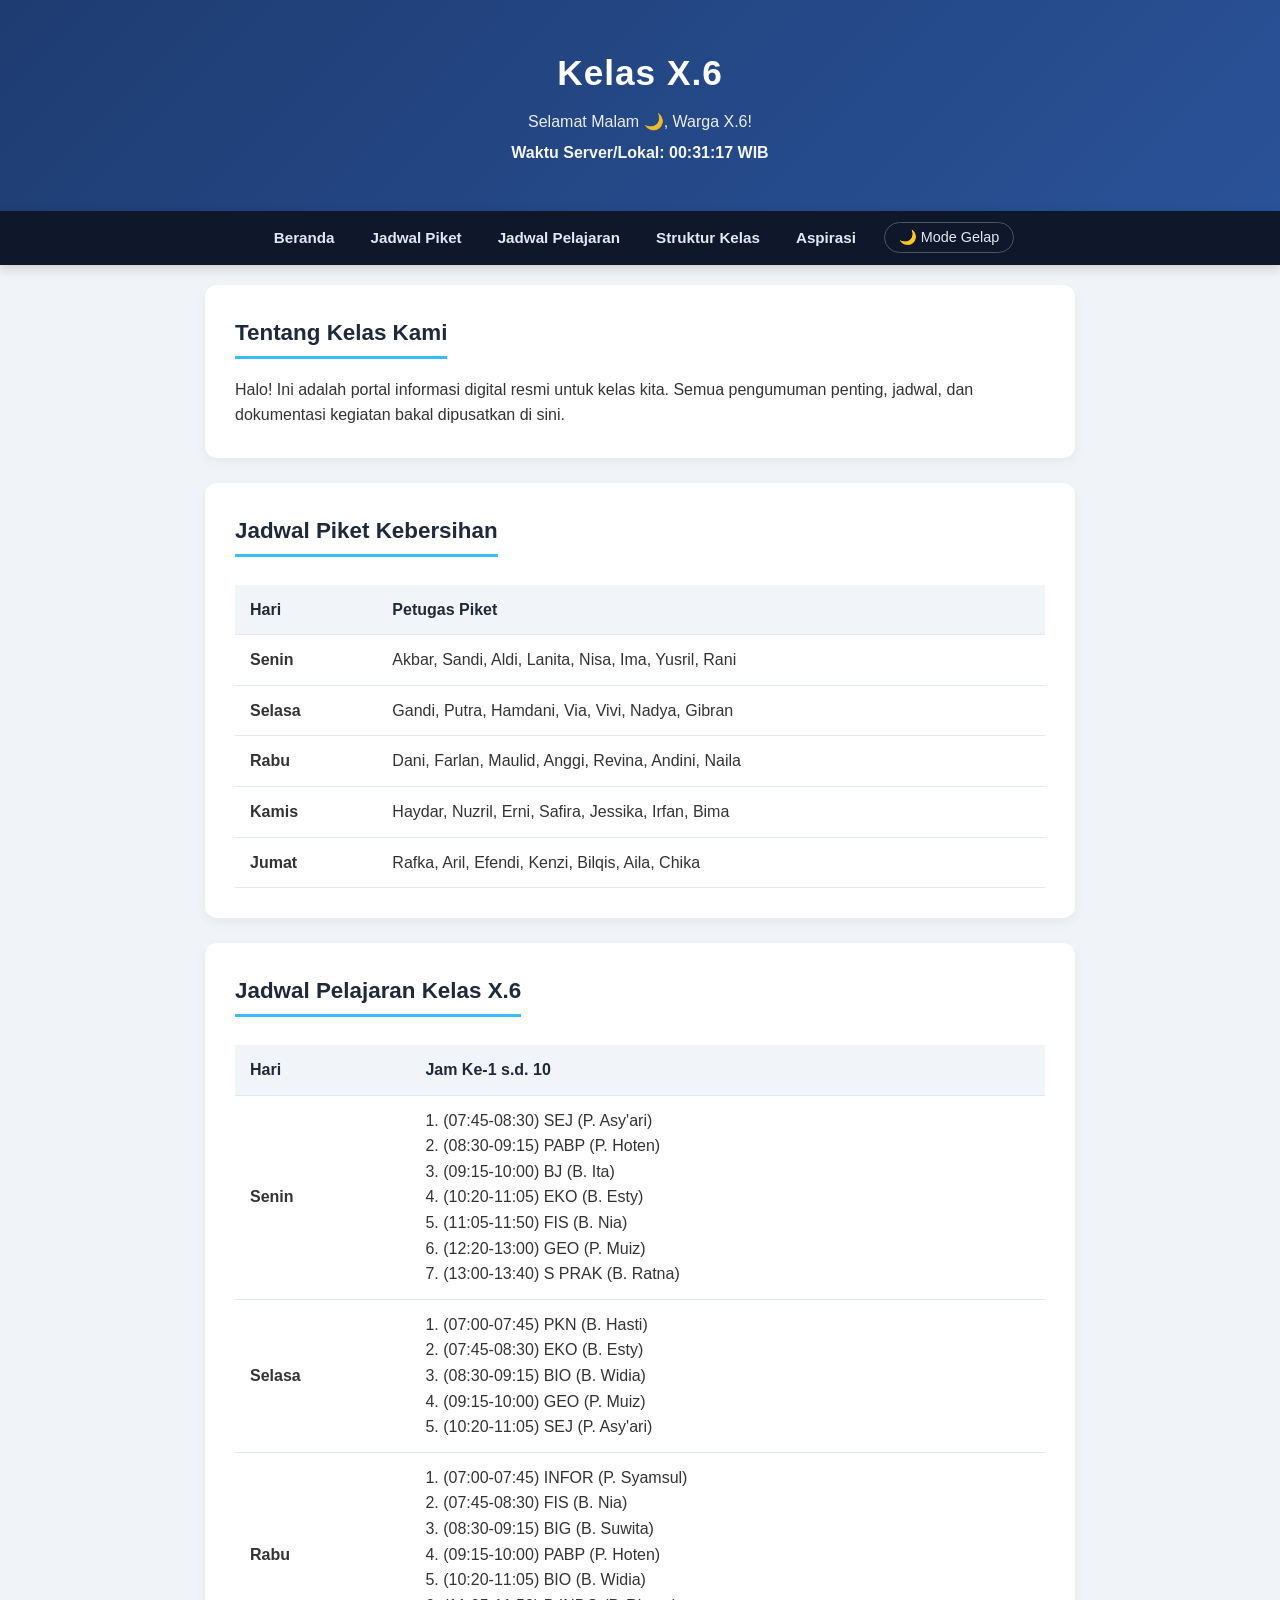
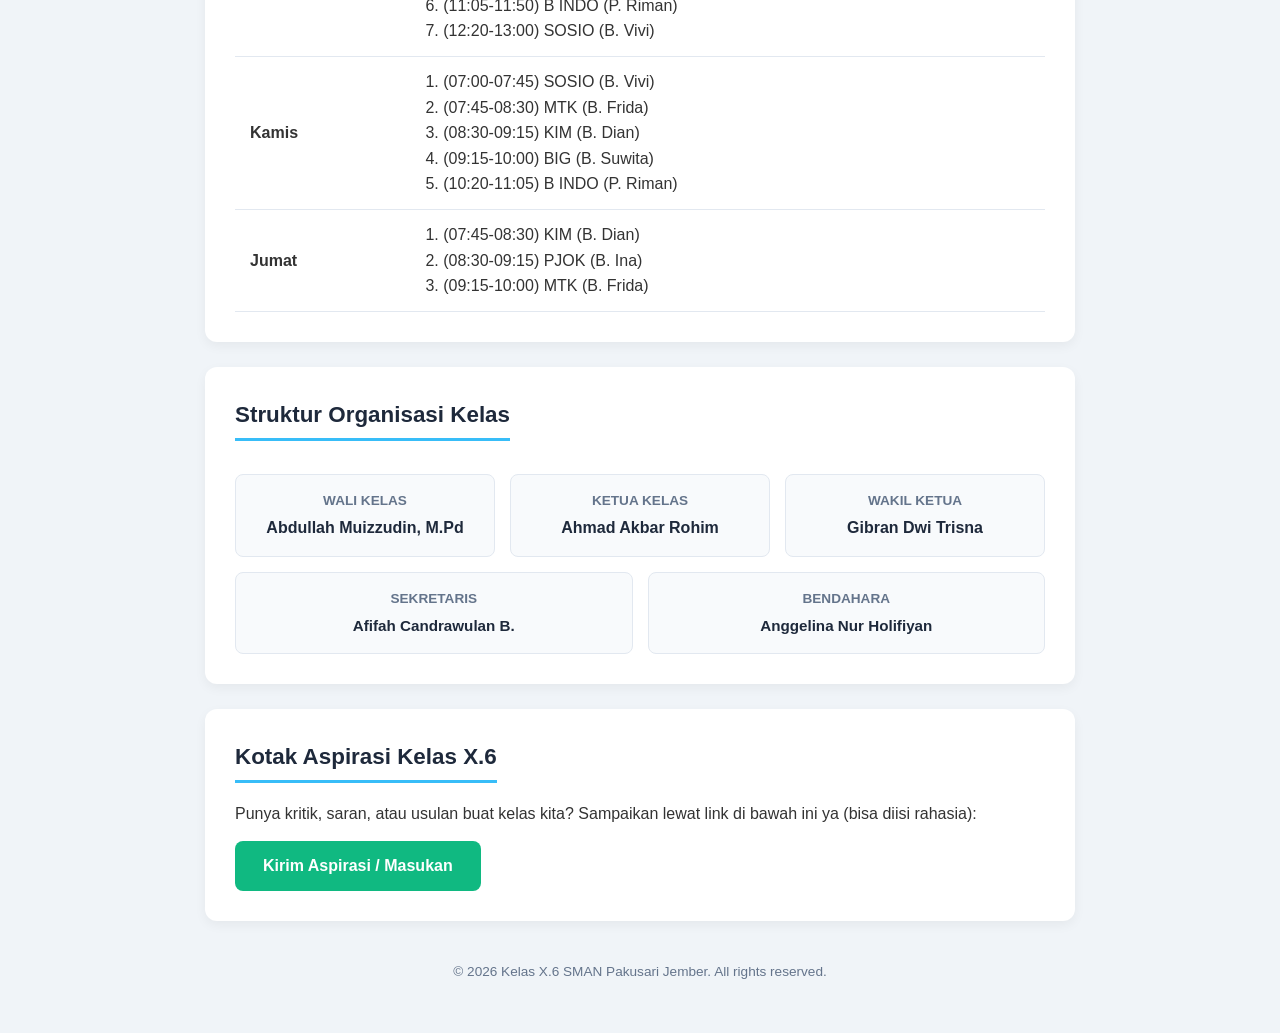
<file: index.html>
<!DOCTYPE html>
<html lang="id">
<head>
    <meta charset="UTF-8">
    <meta name="viewport" content="width=device-width, initial-scale=1.0">
    <title>Website Resmi Kelas X.6</title>
    <link rel="stylesheet" href="style.css">
    <script type="text/javascript" src="https://identity.netlify.com/v1/netlify-identity-widget.js"></script>
</head>
<body>

    <header id="beranda">
        <h1>Kelas X.6</h1>
        <!-- Tempat Salam Otomatis & Jam Digital -->
        <p id="greeting-text">Selamat Datang di Portal Resmi Warga X.6 SMAN Pakusari</p>
        <p id="clock-text" style="font-weight: bold; margin-top: 5px; opacity: 0.95;"></p>
    </header>

    <nav>
        <a href="#beranda">Beranda</a>
        <a href="#jadwal">Jadwal Piket</a>
        <a href="#mapel">Jadwal Pelajaran</a>
        <a href="#struktur">Struktur Kelas</a>
        <a href="#aspirasi">Aspirasi</a>
        <!-- Tombol Mode Gelap -->
        <button id="theme-toggle" class="theme-toggle-btn">🌙 Mode Gelap</button>
    </nav>

    <main>
        <!-- Tentang Kami -->
        <div class="container">
            <h2>Tentang Kelas Kami</h2>
            <p>Halo! Ini adalah portal informasi digital resmi untuk kelas kita. Semua pengumuman penting, jadwal, dan dokumentasi kegiatan bakal dipusatkan di sini.</p>
        </div>

        <!-- Jadwal Piket Kebersihan -->
        <div class="container" id="jadwal">
            <h2>Jadwal Piket Kebersihan</h2>
            <table class="piket-table">
                <thead>
                    <tr>
                        <th>Hari</th>
                        <th>Petugas Piket</th>
                    </tr>
                </thead>
                <tbody>
                    <tr id="piket-senin">
                        <td><strong>Senin</strong></td>
                        <td>Akbar, Sandi, Aldi, Lanita, Nisa, Ima, Yusril, Rani</td>
                    </tr>
                    <tr id="piket-selasa">
                        <td><strong>Selasa</strong></td>
                        <td>Gandi, Putra, Hamdani, Via, Vivi, Nadya, Gibran</td>
                    </tr>
                    <tr id="piket-rabu">
                        <td><strong>Rabu</strong></td>
                        <td>Dani, Farlan, Maulid, Anggi, Revina, Andini, Naila</td>
                    </tr>
                    <tr id="piket-kamis">
                        <td><strong>Kamis</strong></td>
                        <td>Haydar, Nuzril, Erni, Safira, Jessika, Irfan, Bima</td>
                    </tr>
                    <tr id="piket-jumat">
                        <td><strong>Jumat</strong></td>
                        <td>Rafka, Aril, Efendi, Kenzi, Bilqis, Aila, Chika</td>
                    </tr>
                </tbody>
            </table>
        </div>

        <!-- Jadwal Pelajaran -->
        <div class="container" id="mapel">
            <h2>Jadwal Pelajaran Kelas X.6</h2>
            <table class="piket-table">
                <thead>
                    <tr>
                        <th>Hari</th>
                        <th>Jam Ke-1 s.d. 10</th>
                    </tr>
                </thead>
                <tbody>
                    <tr>
                        <td><strong>Senin</strong></td>
                        <td>
                            1. (07:45-08:30) SEJ (P. Asy'ari)<br>
                            2. (08:30-09:15) PABP (P. Hoten)<br>
                            3. (09:15-10:00) BJ (B. Ita)<br>
                            4. (10:20-11:05) EKO (B. Esty)<br>
                            5. (11:05-11:50) FIS (B. Nia)<br>
                            6. (12:20-13:00) GEO (P. Muiz)<br>
                            7. (13:00-13:40) S PRAK (B. Ratna)
                        </td>
                    </tr>
                    <tr>
                        <td><strong>Selasa</strong></td>
                        <td>
                            1. (07:00-07:45) PKN (B. Hasti)<br>
                            2. (07:45-08:30) EKO (B. Esty)<br>
                            3. (08:30-09:15) BIO (B. Widia)<br>
                            4. (09:15-10:00) GEO (P. Muiz)<br>
                            5. (10:20-11:05) SEJ (P. Asy'ari)
                        </td>
                    </tr>
                    <tr>
                        <td><strong>Rabu</strong></td>
                        <td>
                            1. (07:00-07:45) INFOR (P. Syamsul)<br>
                            2. (07:45-08:30) FIS (B. Nia)<br>
                            3. (08:30-09:15) BIG (B. Suwita)<br>
                            4. (09:15-10:00) PABP (P. Hoten)<br>
                            5. (10:20-11:05) BIO (B. Widia)<br>
                            6. (11:05-11:50) B INDO (P. Riman)<br>
                            7. (12:20-13:00) SOSIO (B. Vivi)
                        </td>
                    </tr>
                    <tr>
                        <td><strong>Kamis</strong></td>
                        <td>
                            1. (07:00-07:45) SOSIO (B. Vivi)<br>
                            2. (07:45-08:30) MTK (B. Frida)<br>
                            3. (08:30-09:15) KIM (B. Dian)<br>
                            4. (09:15-10:00) BIG (B. Suwita)<br>
                            5. (10:20-11:05) B INDO (P. Riman)
                        </td>
                    </tr>
                    <tr>
                        <td><strong>Jumat</strong></td>
                        <td>
                            1. (07:45-08:30) KIM (B. Dian)<br>
                            2. (08:30-09:15) PJOK (B. Ina)<br>
                            3. (09:15-10:00) MTK (B. Frida)
                        </td>
                    </tr>
                </tbody>
            </table>
        </div>

        <!-- Struktur Kelas -->
        <div class="container" id="struktur">
            <h2>Struktur Organisasi Kelas</h2>
            <div class="grid-struktur" style="margin-bottom: 15px;">
                <div class="card-pengurus">
                    <div class="jabatan">Wali Kelas</div>
                    <div class="nama" style="font-size: 1rem;">Abdullah Muizzudin, M.Pd</div>
                </div>
                <div class="card-pengurus">
                    <div class="jabatan">Ketua Kelas</div>
                    <div class="nama" style="font-size: 1rem;">Ahmad Akbar Rohim</div>
                </div>
                <div class="card-pengurus">
                    <div class="jabatan">Wakil Ketua</div>
                    <div class="nama" style="font-size: 1rem;">Gibran Dwi Trisna</div>
                </div>
            </div>
            <div class="grid-struktur">
                <div class="card-pengurus">
                    <div class="jabatan">Sekretaris</div>
                    <div class="nama" style="font-size: 0.95rem;">Afifah Candrawulan B.</div>
                </div>
                <div class="card-pengurus">
                    <div class="jabatan">Bendahara</div>
                    <div class="nama" style="font-size: 0.95rem;">Anggelina Nur Holifiyan</div>
                </div>
            </div>
        </div>

        <!-- Kotak Aspirasi -->
        <div class="container" id="aspirasi">
            <h2>Kotak Aspirasi Kelas X.6</h2>
            <p>Punya kritik, saran, atau usulan buat kelas kita? Sampaikan lewat link di bawah ini ya (bisa diisi rahasia):</p>
            <a href="https://forms.gle/n7ecxNah21P5Ggvm8" target="_blank" class="btn-aspirasi">Kirim Aspirasi / Masukan</a>
        </div>
    </main>

    <footer>
        <p>&copy; 2026 Kelas X.6 SMAN Pakusari Jember. All rights reserved.</p>
    </footer>

    <!-- SKRIP JAVASCRIPT LENGKAP -->
    <script>
        // 1. Fitur Dark / Light Mode Toggle
        const toggleBtn = document.getElementById('theme-toggle');
        const currentTheme = localStorage.getItem('theme');

        if (currentTheme === 'dark') {
            document.documentElement.setAttribute('data-theme', 'dark');
            toggleBtn.textContent = '☀️ Mode Terang';
        }

        toggleBtn.addEventListener('click', () => {
            let theme = document.documentElement.getAttribute('data-theme');
            if (theme === 'dark') {
                document.documentElement.setAttribute('data-theme', 'light');
                localStorage.setItem('theme', 'light');
                toggleBtn.textContent = '🌙 Mode Gelap';
            } else {
                document.documentElement.setAttribute('data-theme', 'dark');
                localStorage.setItem('theme', 'dark');
                toggleBtn.textContent = '☀️ Mode Terang';
            }
        });

        // 2. Fitur Jam Real-Time & Salam Otomatis Sesuai Waktu
        function updateClockAndGreeting() {
            const now = new Date();
            const hours = now.getHours();
            const minutes = String(now.getMinutes()).padStart(2, '0');
            const seconds = String(now.getSeconds()).padStart(2, '0');
            
            // Tentukan Salam Berdasarkan Jam
            let greeting = "Selamat Datang";
            if (hours >= 3 && hours < 11) {
                greeting = "Selamat Pagi ☀️, Warga X.6!";
            } else if (hours >= 11 && hours < 15) {
                greeting = "Selamat Siang 🌤️, Warga X.6!";
            } else if (hours >= 15 && hours < 18) {
                greeting = "Selamat Sore 🌆, Warga X.6!";
            } else {
                greeting = "Selamat Malam 🌙, Warga X.6!";
            }

            document.getElementById('greeting-text').textContent = greeting;
            document.getElementById('clock-text').textContent = `Waktu Server/Lokal: ${String(hours).padStart(2, '0')}:${minutes}:${seconds} WIB`;
        }

        // Jalankan jam setiap 1 detik (1000 ms)
        setInterval(updateClockAndGreeting, 1000);
        updateClockAndGreeting(); // panggil langsung saat pertama kali reload

        // 3. Fitur Sorot / Highlight Otomatis Piket Hari Ini
        function highlightPiketHariIni() {
            const dayOfWeek = new Date().getDay(); // 0 = Minggu, 1 = Senin, ..., 5 = Jumat, 6 = Sabtu
            const mapHari = {
                1: 'piket-senin',
                2: 'piket-selasa',
                3: 'piket-rabu',
                4: 'piket-kamis',
                5: 'piket-jumat'
            };

            const targetId = mapHari[dayOfWeek];
            if (targetId) {
                const targetRow = document.getElementById(targetId);
                if (targetRow) {
                    targetRow.classList.add('piket-today');
                }
            }
        }

        highlightPiketHariIni();
    </script>

</body>
</html>
</file>
<file: style.css>
/* --- 1. Pengaturan Variabel Warna (Mode Terang/Default) --- */
:root {
    --bg-main: #f0f4f8;
    --bg-card: #ffffff;
    --bg-header: linear-gradient(135deg, #1e3c72, #2a5298);
    --bg-nav: #0f172a;
    --bg-table-header: #f1f5f9;
    --bg-table-hover: #f8fafc;
    --bg-card-pengurus: #f8fafc;
    --text-color: #333333;
    --text-heading: #1e293b;
    --text-sub: #64748b;
    --border-color: #e2e8f0;
    --accent-color: #38bdf8;
    --shadow: 0 4px 12px rgba(0,0,0,0.05);
}

/* --- 2. Pengaturan Variabel Warna (Mode Gelap) --- */
[data-theme="dark"] {
    --bg-main: #0f172a;
    --bg-card: #1e293b;
    --bg-header: linear-gradient(135deg, #0f172a, #1e293b);
    --bg-nav: #020617;
    --bg-table-header: #334155;
    --bg-table-hover: #334155;
    --bg-card-pengurus: #334155;
    --text-color: #e2e8f0;
    --text-heading: #38bdf8;
    --text-sub: #94a3b8;
    --border-color: #475569;
    --accent-color: #38bdf8;
    --shadow: 0 4px 12px rgba(0,0,0,0.4);
}

/* --- 3. Pengaturan Dasar & Smooth Scroll --- */
* {
    margin: 0;
    padding: 0;
    box-sizing: border-box;
    font-family: 'Segoe UI', Tahoma, Geneva, Verdana, sans-serif;
}

html {
    scroll-behavior: smooth;
}

body {
    background-color: var(--bg-main);
    color: var(--text-color);
    line-height: 1.6;
    padding-bottom: 50px;
    transition: background-color 0.3s ease, color 0.3s ease;
}

/* --- 4. Header --- */
header {
    background: var(--bg-header);
    color: white;
    text-align: center;
    padding: 45px 20px;
}

header h1 {
    font-size: 2.2rem;
    margin-bottom: 8px;
    letter-spacing: 1px;
}

header p {
    font-size: 1rem;
    opacity: 0.9;
}

/* --- 5. Menu Navigasi --- */
nav {
    background-color: var(--bg-nav);
    display: flex;
    justify-content: center;
    align-items: center;
    flex-wrap: wrap;
    position: sticky;
    top: 0;
    z-index: 100;
    box-shadow: 0 4px 10px rgba(0,0,0,0.15);
}

nav a {
    color: #e2e8f0;
    padding: 15px 18px;
    text-decoration: none;
    font-size: 0.95rem;
    font-weight: 600;
    transition: all 0.3s ease;
}

nav a:hover {
    background-color: rgba(255, 255, 255, 0.1);
    color: var(--accent-color);
}

/* Tombol Mode Gelap di Navigasi */
.theme-toggle-btn {
    background: transparent;
    border: 1px solid #475569;
    color: #e2e8f0;
    padding: 6px 14px;
    border-radius: 20px;
    cursor: pointer;
    font-size: 0.9rem;
    margin: 8px 10px;
    transition: all 0.3s ease;
}

.theme-toggle-btn:hover {
    background: var(--accent-color);
    color: #0f172a;
    border-color: var(--accent-color);
}

/* --- 6. Main Container --- */
main {
    max-width: 900px;
    margin: 20px auto;
    padding: 0 15px;
}

.container {
    background: var(--bg-card);
    margin-bottom: 25px;
    padding: 30px;
    border-radius: 12px;
    box-shadow: var(--shadow);
    transition: transform 0.3s ease, box-shadow 0.3s ease, background-color 0.3s ease;
}

.container:hover {
    transform: translateY(-4px);
}

.container h2 {
    color: var(--text-heading);
    margin-bottom: 18px;
    border-bottom: 3px solid var(--accent-color);
    display: inline-block;
    padding-bottom: 5px;
    font-size: 1.4rem;
}

/* --- 7. Tabel --- */
.piket-table {
    width: 100%;
    border-collapse: collapse;
    margin-top: 10px;
}

.piket-table th, .piket-table td {
    padding: 12px 15px;
    text-align: left;
    border-bottom: 1px solid var(--border-color);
}

.piket-table th {
    background-color: var(--bg-table-header);
    color: var(--text-heading);
    font-weight: 700;
}

.piket-table tr:hover {
    background-color: var(--bg-table-hover);
}

/* --- 8. Grid Kartu Pengurus --- */
.grid-struktur {
    display: grid;
    grid-template-columns: repeat(auto-fit, minmax(180px, 1fr));
    gap: 15px;
    margin-top: 15px;
}

.card-pengurus {
    background: var(--bg-card-pengurus);
    border: 1px solid var(--border-color);
    border-radius: 8px;
    padding: 15px;
    text-align: center;
}

.card-pengurus .jabatan {
    font-size: 0.85rem;
    color: var(--text-sub);
    font-weight: 600;
    text-transform: uppercase;
}

.card-pengurus .nama {
    font-size: 1.1rem;
    color: var(--text-heading);
    font-weight: 700;
    margin-top: 4px;
}

/* --- 9. Tombol Aspirasi --- */
.btn-aspirasi {
    display: inline-block;
    background: #10b981;
    color: white;
    padding: 12px 28px;
    text-decoration: none;
    border-radius: 8px;
    font-weight: bold;
    margin-top: 15px;
    transition: background 0.3s ease, transform 0.2s ease;
}

.btn-aspirasi:hover {
    background: #059669;
    transform: scale(1.02);
}

/* --- 10. Footer --- */
footer {
    text-align: center;
    margin-top: 40px;
    color: var(--text-sub);
    font-size: 0.85rem;
}
/* --- Highlight Piket Hari Ini --- */
.piket-today {
    background-color: rgba(56, 189, 248, 0.25) !important;
    font-weight: bold;
    border-left: 5px solid var(--accent-color);
}
</file>
